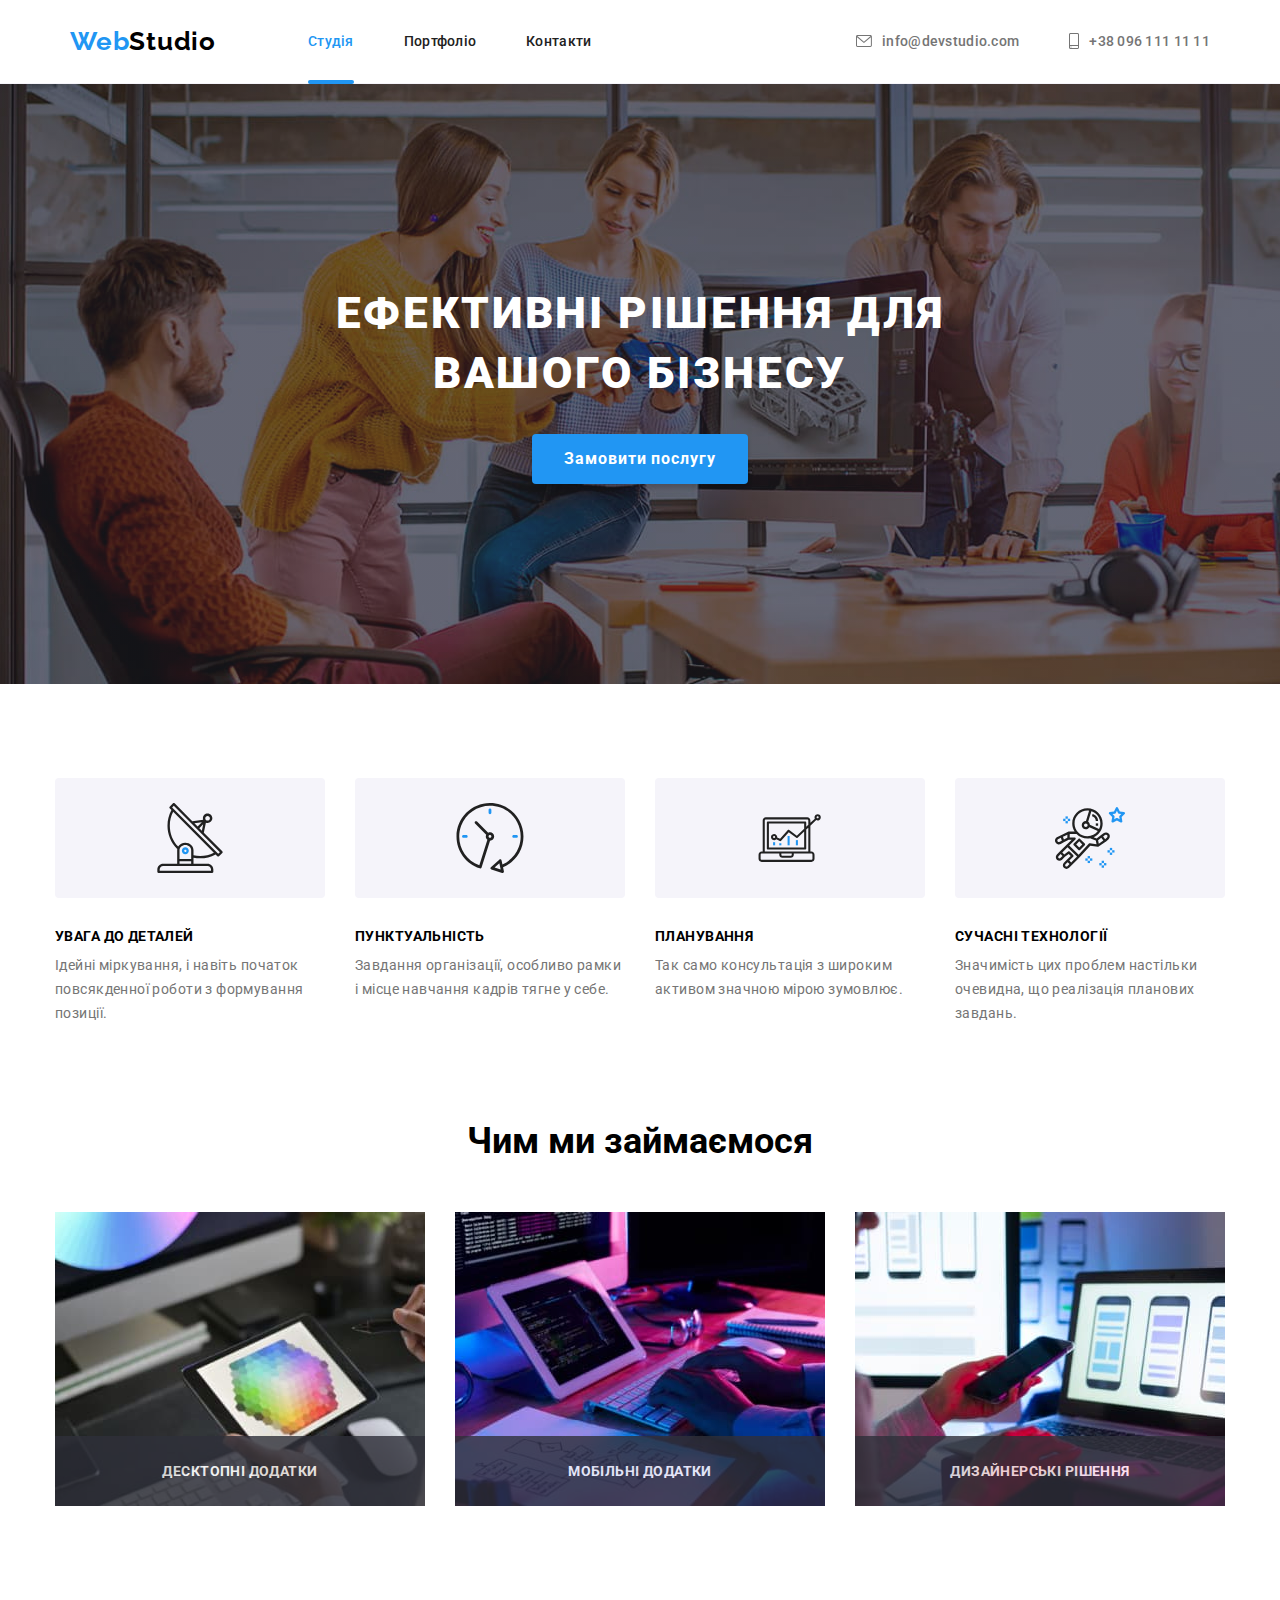
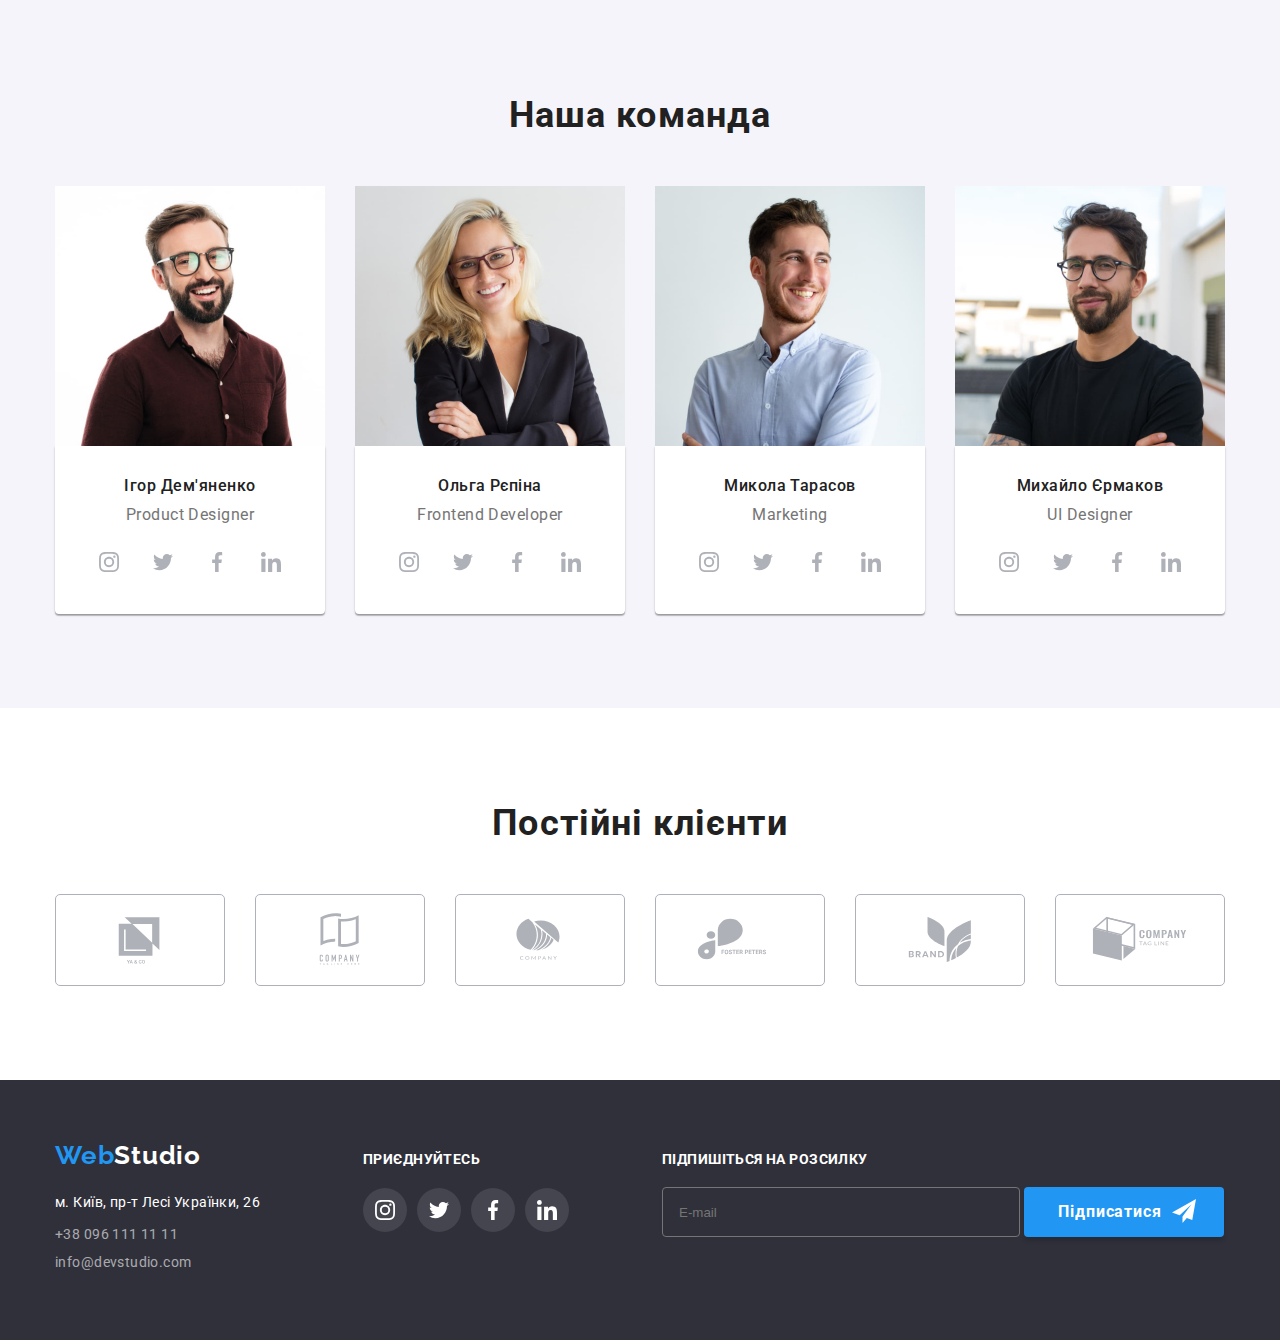
<file: index.html>
<!DOCTYPE html>
<html lang="uk">
<head>
    <meta charset="UTF-8">
    <meta http-equiv="X-UA-Compatible" content="IE=edge">
    <meta name="viewport" content="width=device-width, initial-scale=1.0">
    <link rel="preconnect" href="https://fonts.googleapis.com">
    <link rel="preconnect" href="https://fonts.gstatic.com" crossorigin>
    <link href="https://fonts.googleapis.com/css2?family=Raleway:wght@700&family=Roboto:wght@400;500;700;900&display=swap"rel="stylesheet">
    <link rel="stylesheet" href="https://cdnjs.cloudflare.com/ajax/libs/modern-normalize/1.1.0/modern-normalize.min.css"
        integrity="sha512-wpPYUAdjBVSE4KJnH1VR1HeZfpl1ub8YT/NKx4PuQ5NmX2tKuGu6U/JRp5y+Y8XG2tV+wKQpNHVUX03MfMFn9Q=="
        crossorigin="anonymous" referrerpolicy="no-referrer"/>
        <link rel="stylesheet" href="./css/styles.css">
    <title>/goit-markup-hw-06</title>
</head>
<body>
<header class="header">
    <div class="container header_container">
        <a href="#" class="logo"> <span class="web"> Web</span><span class="studio">Studio</span></a>
        <nav>
            <ul class="header_nav_list">
                <li><a class="header_nav_link current" href="#"> Студія </a></li>
                <li><a class="header_nav_link" href="./portfolio.html"> Портфоліо </a></li>
                <li><a class="header_nav_link" href="#"> Контакти </a></li>
            </ul>
        </nav>
        <ul class="header_list">
            <li class="header_item"><a class="header_link_mail" href="mailto:info@devstudio.com"><svg class="header_icon">
                <use href="./img/icons.svg#icon-envelope"> </use></svg> info@devstudio.com</a></li>
            <li><a class="header_link_tel" href="tel:+380961111111"> <svg class="header_icon_tel">
                <use href="./img/icons.svg#icon-smartphone"> </use></svg> +38 096 111 11 11</a></li>
        </ul>
    
    </div>
</header>
   
<main>
    
    <section class="first-page">
        <div class="container  first_page_container ">
            <h1 class="first_page_title">Ефективні рішення для<p> вашого бізнесу</p></h1>
             <button type="button" class="first-page-button" data-modal-open> Замовити послугу </button>
             <div class="backdrop is-hidden" data-modal >
                <div class="modal"> 
                    <button type="button" class="modal_button" data-modal-close> <svg class="modal_icon">
                        <use href="./img/icons.svg#icon-modal_icon"></use></svg></button>
                        <p class="modal-title"> Залиште свої дані, ми вам передзвонимо</p>
                        <form class="form-modal">
                            
                           <div class="modal-contacts">
                            
                            <div class="list-modal">
                            <label for="name" class="text-label">Ім'я</label>
                            <input type="text" name="name" id="name" class="modal_input" required placeholder="Ваше Ім'я" minlength="4"> <svg class="list-icon">
                                <use href="./img/icons.svg#icon-person-black-18dp-1"></use>
                            </svg></div>

                            <div class="list-modal"> 
                            <label for="tel" class="text-label">Телефон</label>
                            <input type="tel" name="tel" id="tel" class="modal_input" required placeholder="Ваш телефон" minlength="13"><svg class="list-icon">
                                <use href="./img/icons.svg#icon-phone-black-18dp-1"></use>
                            </svg></div>

                            <div class="list-modal">
                            <label for="mail" class="text-label">Пошта</label>
                            <input type="email" name="mail" id="mail" class="modal_input" required placeholder="Ваша пошта"><svg class="list-icon">
                                <use href="./img/icons.svg#icon-email-black-18dp-1"></use>
                            </svg></div> 
                            
                            <div class="modal_comment">
                            <label for="comment" class="text-label" class="modal_smth">Коментар</label>
                            <textarea name="comment" id="text" placeholder="Введіть текст" rows="5" class="modal_textarea"></textarea></div>

                            </div>

                            <div class="modal-checkbox">
                            <input type="checkbox" name="agree" value="agree" id="agree" class="modal-check hide" required>
                            <label for="agree" class="argee-label">
                                <span><svg class="check-icon" width="16" height="15">
                                <use href="./img/icons.svg#icon-icon-check"></use>
                            </svg></span> Погоджуюся з розсилкою та приймаю <a href="#" class="modal-link"> Умови договору</a> </label> </div>

                             <button type="submit" class="modal-buttom">Відправити</button>

                        </div>
                        </form>

                </div>
             </div>
        </div>
    </section>

    <section class="second-page">
        <div class="container">
            <h2 class="hide">Заголовок</h2>
            <ul class="about-title">
                <li class="second_list">
                    <div class="sec_list_icon"> <svg class="sec_icon">
                        <use href="./img/icons.svg#icon-antenna-1"></use>
                    </svg></div>
                    <h3 class="second_page_list"> УВАГА ДО ДЕТАЛЕЙ</h3>
                    <p class="second_page_description"> Ідейні міркування, і навіть початок повсякденної роботи з формування
                        позиції.</p>
                </li>
                <li class="second_list">
                    <div class="sec_list_icon"><svg class="sec_icon">
                        <use href="./img/icons.svg#icon-clock-1"></use>
                    </svg></div>
                    <h3 class="second_page_list"> ПУНКТУАЛЬНІСТЬ</h3>
                    <p class="second_page_description"> Завдання організації, особливо рамки і місце навчання кадрів тягне у
                        себе.</p>
                </li>
                <li class="second_list">
                     <div class="sec_list_icon"><svg class="sec_icon">
                    <use href="./img/icons.svg#icon-diagram-1"></use>
                </svg></div>
                    <h3 class="second_page_list"> ПЛАНУВАННЯ</h3>
                    <p class="second_page_description"> Так само консультація з широким активом значною мірою зумовлює.</p>
                </li>
                <li class="second_list">
                    <div class="sec_list_icon"><svg class="sec_icon">
                        <use href="./img/icons.svg#icon-astronaut-1"></use>
                    </svg></div>
                    <h3 class="second_page_list"> СУЧАСНІ ТЕХНОЛОГІЇ</h3>
                    <p class="second_page_description"> Значимість цих проблем настільки очевидна, що реалізація планових
                        завдань.</p>
                </li>
            </ul>
        </div>
    </section>

    <section class=" our-work">
        <div class="container">
            <h2 class="work-title"> Чим ми займаємося </h2>
            <ul class="work-foto-list">
                <li class="work-foto"> <img src="img/photo_page_1/img.jpg" alt="перше-фото" width="370"> <p class="foto_description"> Десктопні додатки </p> </li>
                <li class="work-foto"> <img src="img/photo_page_1/img1.jpg" alt="друге-фото" width="370"> <p class="foto_description"> Мобільні додатки </p> </li>
                <li class="work-foto"> <img src="img/photo_page_1/img2.jpg" alt="третє-фото" width="370"> <p class="foto_description"> Дизайнерські рішення </p> </li>
            </ul>
       </div>
    </section>
    <section class=" our-team">
       <div class="container">
        
            <h2 class="our_team_title">Наша команда</h2>
            <ul class="our_team_list">
                <li class="our_team_foto"> <img src="img/photo_page_1/ourteam1.jpg" alt="1" width="270">
                    <div class="team_text"><h3 class="our_team_people"> Ігор Дем'яненко</h3>
                    <p class="our_team_job">Product Designer</p>
                    <ul class="com_soc_list">
                        <li class="com_soc_item"> <a class="com_soc_link"  href="#"> <svg class="com_soc_icon" wight="20" height=20>
                            <use href="./img/icons.svg#icon-instagram"></use>
                        </svg></a> </li>
                        <li class="com_soc_item"> <a class="com_soc_link"  href="#"><svg class="com_soc_icon" wight="20" height="20">
                            <use href="./img/icons.svg#icon-twitter"></use>
                        </svg></a> </li>
                        <li class="com_soc_item"> <a class="com_soc_link"  href="#"><svg class="com_soc_icon" wight="20" height="20">
                            <use href="./img/icons.svg#icon-facebook"></use>
                        </svg></a> </li>
                        <li class="com_soc_item"> <a class="com_soc_link"  href="#"><svg class="com_soc_icon" wight="20" height="20">
                            <use href="./img/icons.svg#icon-linkedin"></use>
                        </svg></a> </li>
                    </ul>
                    </div>
                 </li>
                <li class="our_team_foto"> <img src="img/photo_page_1/ourteam2.jpg" alt="2" width="270">
                    <div class="team_text"><h3 class="our_team_people"> Ольга Рєпіна </h3>
                    <p class="our_team_job">Frontend Developer</p>
                    <ul class="com_soc_list">
                        <li class="com_soc_item"> <a class="com_soc_link"  href="#"> <svg class="com_soc_icon" wight="20" height=20>
                            <use href="./img/icons.svg#icon-instagram"></use>
                        </svg></a> </li>
                        <li class="com_soc_item"> <a class="com_soc_link"  href="#"> <svg class="com_soc_icon" wight="20" height="20">
                            <use href="./img/icons.svg#icon-twitter"></use>
                        </svg></a> </li>
                        <li class="com_soc_item"> <a class="com_soc_link"  href="#"><svg class="com_soc_icon" wight="20" height="20">
                            <use href="./img/icons.svg#icon-facebook"></use>
                        </svg></a> </li>
                        <li class="com_soc_item"> <a class="com_soc_link"  href="#"><svg class="com_soc_icon" wight="20" height="20">
                            <use href="./img/icons.svg#icon-linkedin"></use>
                        </svg></a> </li>
                    </ul>
                    </div>
                </li>
                <li class="our_team_foto"> <img src="img/photo_page_1/ourteam3.jpg" alt="3" width="270">
                    <div class="team_text"><h3 class="our_team_people">Микола Тарасов </h3>
                    <p class="our_team_job">Marketing</p>
                    <ul class="com_soc_list">
                        <li class="com_soc_item"> <a class="com_soc_link"  href="#"><svg class="com_soc_icon" wight="20" height=20>
                            <use href="./img/icons.svg#icon-instagram"></use>
                        </svg></a> </li>
                        <li class="com_soc_item"> <a class="com_soc_link"  href="#"><svg class="com_soc_icon" wight="20" height="20">
                            <use href="./img/icons.svg#icon-twitter"></use>
                        </svg></a> </li>
                        <li class="com_soc_item"> <a class="com_soc_link"  href="#"><svg class="com_soc_icon" wight="20" height="20">
                            <use href="./img/icons.svg#icon-facebook"></use>
                        </svg></a> </li>
                        <li class="com_soc_item"> <a class="com_soc_link"  href="#"><svg class="com_soc_icon" wight="20" height="20">
                            <use href="./img/icons.svg#icon-linkedin"></use>
                        </svg></a> </li>
                    </ul>
                    </div>
                </li>
                <li class="our_team_foto"> <img src="img/photo_page_1/ourteam4.jpg" alt="4" width="270">
                    <div class="team_text"><h3 class="our_team_people"> Михайло Єрмаков</h3>
                    <p class="our_team_job">UI Designer</p>
                    <ul class="com_soc_list">
                        <li class="com_soc_item"> <a class="com_soc_link"  href="#"><svg class="com_soc_icon" wight="20" height=20>
                            <use href="./img/icons.svg#icon-instagram"></use>
                        </svg></a> </li>
                        <li class="com_soc_item"> <a class="com_soc_link"  href="#"><svg class="com_soc_icon" wight="20" height="20">
                            <use href="./img/icons.svg#icon-twitter"></use>
                        </svg></a> </li>
                        <li class="com_soc_item"> <a class="com_soc_link"  href="#"><svg class="com_soc_icon" wight="20" height="20">
                            <use href="./img/icons.svg#icon-facebook"></use>
                        </svg></a> </li>
                        <li class="com_soc_item"> <a class="com_soc_link"  href="#"><svg class="com_soc_icon" wight="20" height="20">
                            <use href="./img/icons.svg#icon-linkedin"></use>
                        </svg></a> </li>
                    </ul>
                    </div>
                </li>
            </ul>
        </div>
    </section>
  <section class="clients">
    <h2 class="clients_title">Постійні клієнти</h2>
<ul class="clients_list" >
    <li class="clients_item"> <a class="clients_link" href="#"> <svg class="clients_icon">
        <use href="./img/icons.svg#icon-Logo1"></use>
    </svg>  </a></li>
    <li class="clients_item"> <a class="clients_link" href="#"> <svg class="clients_icon">
        <use href="./img/icons.svg#icon-Logo2"></use>
    </svg> </a></li>
    <li class="clients_item"> <a class="clients_link" href="#"> <svg class="clients_icon">
        <use href="./img/icons.svg#icon-Logo3"></use>
    </svg> </a></li>
    <li class="clients_item"> <a class="clients_link" href="#"> <svg class="clients_icon">
        <use href="./img/icons.svg#icon-Logo4"></use>
    </svg> </a></li>
    <li class="clients_item"> <a class="clients_link" href="#"> <svg class="clients_icon">
        <use href="./img/icons.svg#icon-Logo5"></use>
    </svg> </a></li>
    <li class="clients_item"> <a class="clients_link" href="#"> <svg class="clients_icon">
        <use href="./img/icons.svg#icon-Logo6"></use>
    </svg> </a></li>
</ul>
</section>
</main>

<footer class="footer">
    <div class=" container footer_container">
        <div class="footer_adress"><a href="#" class="logo footer_logo"> <span class="web">Web</span><span class="footer_studio">Studio</span></a>

        <address>
            <ul class="footer_ul">
                <li class="footer_list"> <a class="footer_address" href=https://goo.gl/maps/peZTiFNwZmo3sH588> м. Київ, пр-т Лесі Українки, 26</a> </li>
                <li class="footer_list"> <a class="footer_tel" href="tel:+380961111111"> +38 096 111 11 11 </a> </li>
                <li class="footer_list"> <a class="footer_mail" href="mailto:info@devstudio.com">info@devstudio.com </a>
                </li>
            </ul>
        </address>
        </div>
       <div class="footer_soc">
          <span class="footer_soc_title">приєднуйтесь</span>
                    <ul class="fut_soc_list">
                          <li class="fut_soc_item"> <a class="fut_soc_link"  href="#"><svg class="fut_soc_icon" wight="20" height=20>
                            <use href="./img/icons.svg#icon-instagram"></use>
                        </svg></a> </li>
                        <li class="fut_soc_item"> <a class="fut_soc_link"  href="#"><svg class="fut_soc_icon" wight="20" height="20">
                            <use href="./img/icons.svg#icon-twitter"></use>
                        </svg></a> </li>
                        <li class="fut_soc_item"> <a class="fut_soc_link"  href="#"><svg class="fut_soc_icon" wight="20" height="20">
                            <use href="./img/icons.svg#icon-facebook"></use>
                        </svg></a> </li>
                        <li class="fut_soc_item"> <a class="fut_soc_link"  href="#"><svg class="fut_soc_icon" wight="20" height="20">
                            <use href="./img/icons.svg#icon-linkedin"></use>
                        </svg></a> </li>
                    </ul>

       </div>
       

       <div class="footer-form">
        <p class="footer-form-text">Підпишіться на розсилку</p>
        <form class="form-footer-style">
            <input type="email" name="email"placeholder="E-mail" class="footer-input">
            <button type="submit" class="footer-button">Підписатися <svg class="footer-form-icon"><use href="./img/icons.svg#icon-icon-send"></use></svg></button>
        </form>
       </div>
        
    </div>
    
</footer>
<script src="./modal.js"></script>
</body>
</html>
</file>
<file: css/styles.css>
:root {
  --brand-color: #2196f3;
  --black: #000000;
  --black_1: #212121;
  --gray: #757575;
  --white: #ffffff;
  --black_gray: #2f303a;
  --gray_1: #f5f4fa;
  --icon_color: rgba(175, 177, 184, 1);
  --icon_header: rgba(117, 117, 117, 1);
  --icon_futter: #44454e;
}

/*геометрия*/

h1,
h2,
h3,
h4,
h5,
h6,
p {
  margin: 0;
}

ul {
  margin: 0;
  padding: 0;
}

* {
  padding: 0;
  margin: 0;
  box-sizing: border-box;
  list-style: none;
}

img {
  display: block;
}

a {
  text-decoration: none;
}

body {
  font-family: "Roboto", sans-serif;
  background-color: var(--white);
  border-color: #2196f3;
}

ul {
  list-style: none;
}

textarea{
  resize: none;
}

.container {
  /*геометррия*/
  width: 1200px;
  box-sizing: border-box;
  padding-left: 15px;
  padding-right: 15px;
  margin: 0 auto;
}

.header_container {
  display: flex;
  align-items: center;
}

.header {
  display: flex;
  border-bottom: 1px solid var(--gray_1);
}

.logo {
  font-family: "Raleway", sans-serif;
  font-weight: 700;
  font-size: 26px;
  line-height: 1.1923;
  letter-spacing: 0.03em;
  text-decoration: none;

  /*геометрия*/
  display: inline-block;
  margin-left: 15px;
  width: 145px;
  height: 31px;
  margin-right: 93px;
  padding-bottom: 25px;
}

.web {
  color: var(--brand-color);
}

.studio {
  color: var(--black);
}

.header_nav_list {
  list-style: none;
                   /*геометрия*/
  display: flex;
  width: 281px;
  gap: 50px;
}

.header_nav_link {
  font-weight: 500;
  font-size: 14px;
  line-height: 1.3333;
  letter-spacing: 0.02em;
  color: var(--black_1);
  text-decoration: none;
   transition-duration:  250ms;
   transition-property: color;

  /*геометрия*/
  padding-bottom: 32px;
  padding-top: 32px;
}

.header_nav_link:hover,
.header_nav_link:focus {
  color: var(--brand-color);
  transition-timing-function: cubic-bezier(0.4, 0, 0.2, 1);
 
 
}

.header_nav_list .header_nav_link{
   display: block;
   position: relative;
}

.header_nav_list .header_nav_link.current::after{
  content: "";
  position: absolute;
  width: 100%;
  height: 4px;
  border-radius: 2px;
  bottom: -1px;
  left: 0;
  background-color: var(--brand-color);
}

.current {
  color: var(--brand-color);
}

.header_list {
  list-style: none;
  display: flex;
  margin-left: auto;
  
}

.header_link_mail {
  display: flex;
  font-weight: 500;
  font-size: 14px;
  line-height: 1.1428;
  letter-spacing: 0.02em;
  color: var(--gray);
  text-decoration: none;
  align-items: center;
  gap: 10px;
   transition-duration: 250ms;
     transition-timing-function: cubic-bezier(0.4, 0, 0.2, 1);

}

.header_link_mail:hover,
.header_link_mail:focus {
  color: var(--brand-color);
}

.header_icon {
  width: 16px;
  height: 12px;
  fill: var(--icon_header);
}

.header_icon_tel {
  width: 10px;
  height: 16px;
}

.header_link_mail:hover,
.header_link_mail:focus, .header_icon {
  fill : currentColor;
}

.header_link_tel {
  display: flex;
  font-weight: 500;
  font-size: 14px;
  line-height: 1.1428;
  letter-spacing: 0.02em;
  text-decoration: none;
  color: var(--gray);
  align-items: center;
  gap: 10px;
    transition-duration: 250ms;

  /*геометрия*/
  margin-right: 15px;
  margin-left: 50px;
  transition-property: color;
  transition-timing-function: cubic-bezier(0.4, 0, 0.2, 1);
}

.header_link_tel:hover,
.header_link_tel:focus {
  color: var(--brand-color);


  
}

.header_link_tel:hover,
.header_link_mail:focus, .header_icon_tel {
fill: currentColor;

}

.first-page {
  text-align: center;
  display: flex;
  padding-bottom: 200px;
  padding-top: 200px;
}

.first_page_container {
  display: block;
}

.first_page_title {
  font-weight: 900;
  font-size: 44px;
  line-height: 1.3636;
  letter-spacing: 0.06em;
  text-transform: uppercase;
  color: var(--white);

  /*геометрия*/
  display: block;

  min-width: 696px;
  margin-bottom: 30px;
}

.first-page-button {
  font-family: inherit;
  font-weight: 700;
  font-size: 16px;
  line-height: 1.875;
  letter-spacing: 0.06em;
  color: var(--white);
  background: var(--brand-color);
  box-shadow: 0px 4px 4px rgba(0, 0, 0, 0.15);
  border-radius: 4px;
  border: none;
  cursor: pointer;

  /*геометрия*/
  display: inline;
  align-items: center;
  min-width: 216px;
  padding-top: 10px;
  padding-bottom: 10px;
}



.backdrop{
position: fixed;
top: 0;
left: 0;
width: 100%;
height: 100%;
background-color: rgba(0, 0, 0, 0.2);
opacity: 1;
transition-duration: 250ms;
transition-timing-function: cubic-bezier(0.4, 0, 0.2, 1);
z-index: 1;


}

.backdrop.is-hidden{
  opacity: 0;
  pointer-events: none;
}

.backdrop.is-hidden .modal{
  transform: translate(-50% -50%) scale(1.1);
  opacity: 0;
  
}


.modal{
position: absolute;
top: 50%;
left: 50%;
transform: translate(-50%, -50%);
border-radius: 5px;
padding-left: 40px;
padding-right: 40px;
padding-top: 40px;
padding-bottom: 40px;
min-width: 528px;
min-height: 581px;
background-color: #ffffff;
opacity: 1;
 
 transform: translate(-50% -50%) scale(1);
 transition-duration: 250ms;
 transition-timing-function: cubic-bezier(0.4, 0, 0.2, 1);
}



.modal_button{ 
  position: absolute;
  top: 8px;
  right: 8px;
  display: flex;
  width: 30px;
  height: 30px;
  border-radius:50%;
  border: 1px solid rgba(0, 0, 0, 0.1);
  cursor: pointer;
}

.modal_icon{
  display: flex;
  width: 100%;
  height: 100%;
  justify-content: center;
  align-items: center;
  fill: var(--black);
  padding: 6px;
  transition-property: fill;
  transition-duration: 250ms;
  transition-timing-function: cubic-bezier(0.4, 0, 0.2, 1);
}

.modal_icon:hover{
  fill: var(--brand-color);
}

.form-modal{
  display: flex;
  flex-direction: column;
}


.modal-title{
font-weight: 700;
font-size: 20px;
line-height: 1.52;
text-align: center;
letter-spacing: 0.03em;
color: var(--black);
margin-bottom: 12px;
}



.modal-contacts{
  display: flex;
  flex-direction: column;
  width: 448px;
  height: 342px;

}


.list-modal input{
  padding-left: 42px;
}


.list-modal{
  height: 58px;
  margin-bottom: 10px;
  position: relative;
}

.list-icon{
  position: absolute;
  width: 18px;
  height: 18px;
  left: 0;
  top: 50%;
  margin-left: 12px;
  transition-property: fill;
  transition-duration: 250ms;
  transition-timing-function: cubic-bezier(0.4, 0, 0.2, 1);
}

.modal_input{
  height: 40px;
  width: 448px;
  border-radius: 4px;
  border: 1px solid rgba(33, 33, 33, 0.2);
  transition-property: outline;
  transition-duration: 250ms;
  transition-timing-function: cubic-bezier(0.4, 0, 0.2, 1);

}


.modal_input:focus{
  outline: 1px solid var(--brand-color);
}

.modal_input:focus  + .list-icon{
  fill: var(--brand-color);
}

.modal_input:not(:focus):not(:placeholder-shown):valid{
  background-color: rgba(0, 128, 0, 0.307);
}

.modal_input:not(:focus):not(:placeholder-shown):invalid{
  background-color: rgba(255, 0, 0, 0.183);
}

.modal_comment textarea{
  padding: 16px 14px;
}

.modal_textarea{
  height: 122px;
  width: 448px;
  border-radius: 4px;
  border: 1px solid rgba(33, 33, 33, 0.2);
}



.modal_textarea:focus{
  outline: 1px solid var(--brand-color);
}

.form-modal::placeholder{
font-weight: 400;
font-size: 12px;
line-height: 1.1666;
letter-spacing: 0.01em;
font-family: inherit;
font-style: normal;
color: var(--black);

}

.text-label{
display: flex;
font-weight: 400;
font-size: 12px;
line-height: 14px;
letter-spacing: 0.01em;
color: #757575;
margin-bottom: 4px;

}

.modal-checkbox{
  display: flex;
  margin-top: 20px;  
  min-width: 423px;
  justify-content: center;
  align-items: center;
}

.argee-label{
display: flex;
align-items: center;
font-weight: 400;
font-size: 14px;
line-height: 24px;
letter-spacing: 0.03em;
color: var(--gray);
}


.argee-label span{
display: flex;
align-items: center;
justify-content: center;
width: 16px;
height: 15px;
border: 2px solid var(--black);
border-radius: 2px;
margin-right: 7px;
fill: transparent;
  transition-duration: 250ms;
  transition-timing-function: cubic-bezier(0.4, 0, 0.2, 1);
}

.modal-check:checked + .argee-label span{
background-color: var(--brand-color);
border: none;
fill: var(--white);
  transition-duration: 250ms;
  transition-timing-function: cubic-bezier(0.4, 0, 0.2, 1);
}


.modal-link{
font-weight: 400;
font-size: 14px;
line-height: 24px;
letter-spacing: 0.03em;
text-decoration-line: underline;
color: #2196F3;
margin-left:5px;
}


.modal-buttom{
  font-family: inherit;
  font-weight: 700;
  font-size: 16px;
  line-height: 1.875;
  letter-spacing: 0.06em;
  color: var(--white);
  background: var(--brand-color);
  box-shadow: 0px 4px 4px rgba(0, 0, 0, 0.15);
  border-radius: 4px;
  border: none;
  cursor: pointer;
  display: inline;
  margin-left: auto;
  margin-right: auto;
  width: 200px;
  padding-top: 10px;
  padding-bottom: 10px;
  margin-top: 30px;
}




.first-page {
  background: #2f303a;
  background-image: linear-gradient(
      rgba(47, 48, 58, 0.4),
      rgba(47, 48, 58, 0.4)
    ),
    url(../img/photo_page_1/bg-img.jpg);
  background-repeat: no-repeat;
  max-width: 1600px;
}

/*вторая страница*/

.current {
  color: var(--brand-color);
}

.second-page {
  padding-top: 94px;
}
.second_page_description {
  font-size: 14px;
  line-height: 1.7142;
  letter-spacing: 0.03em;
  color: var(--gray);
  min-width: 270px;

  /*геометрия*/
  margin-top: 10px;
}

.about-title {
  display: flex;
}

.hide {
  position: absolute;
  white-space: nowrap;
  width: 1px;
  height: 1px;
  overflow: hidden;
  border: 0;
  padding: 0;
  clip: rect(0 0 0 0);
  clip-path: inset(50%);
  margin: -1px;
}

.second_list {
  margin-right: 30px;
}

.second_list:last-child {
  margin-right: 0;
}

.sec_list_icon{
  display: flex;
  background-color: var(--gray_1);
  width: 270px;
  height: 120px;
  align-items: center;
  justify-content: center;
  margin-bottom: 30px;
  border-radius: 4px;
}
.sec_icon{
width: 70px;
height: 70px;
}




.second_page_list {
  font-size: 14px;
  line-height: 1.1428;
  letter-spacing: 0.03em;
  text-transform: uppercase;

  /*геометрия*/
}

.our-work {
  padding-top: 94px;
  padding-bottom: 94px;
}

.work-title {
  font-style: normal;
  font-weight: 700;
  font-size: 36px;
  line-height: 42px;

  /*геометрия*/
  margin-bottom: 50px;
  display: block;
  align-items: center;
  text-align: center;
}

.work-foto-list {
  display: flex;
  gap: 30px;
}

.work-foto-list {
  width: calc((100% - 60px) / 3);


}

.work-foto{
 position: relative;
}

.foto_description{
 position: absolute;
bottom: 0%;
width: 100%;
height: 70px;
padding-top: 27px;
padding-bottom: 27px;
background-color: #2F303A;
opacity: 0.8;



 font-weight: 700;
 font-size: 14px;
 line-height: 1.1428;
 text-align: center;
 letter-spacing: 0.03em;
 text-transform: uppercase;
 color: var(--white);
}



.our-team {
  padding-bottom: 94px;
  padding-top: 94px;
  background-color: var(--gray_1);
}

.our_team_title {
  font-size: 36px;
  line-height: 1.1666;
  text-align: center;
  letter-spacing: 0.03em;
  color: var(--black_1);
  margin-bottom: 50px;
}

.our_team_foto {
  width: calc((100% - 90px) / 3);
}

.our_team_list {
  display: flex;
  gap: 30px;
}

/*векторна графіка*/

.com_soc_list {
  display: flex;
  justify-content: center;
  margin-top: 16px;
  gap: 10px;
}

.com_soc_item {
  width: 44px;
  height: 44px;
}

.com_soc_link {
  width: 100%;
  height: 100%;
  border-radius: 50%;
  display: flex;
  justify-content: center;
  align-items: center;
  fill: var(--icon_color);
  transition-property: color, background-color;
  transition-duration: 250ms;
  transition-timing-function: cubic-bezier(0.4, 0, 0.2, 1);




}

.com_soc_link:hover,
.com_soc_link:focus {
  background-color: var(--brand-color);

 
  
  
}
.com_soc_link:hover,
.com_soc_link:focus.com_soc_icon {
  fill: var(--white); 
  
  
 
}

.team_text {
  background-color: var(--white);
  padding-top: 30px;
  padding-bottom: 30px;
  box-shadow: 0px 1px 3px rgba(0, 0, 0, 0.12), 0px 1px 1px rgba(0, 0, 0, 0.14),
  0px 2px 1px rgba(0, 0, 0, 0.2);
  border-radius: 0px 0px 4px 4px;
}

.our_team_people {
  font-weight: 500;
  font-size: 16px;
  line-height: 1.1875;
  text-align: center;
  letter-spacing: 0.03em;
  color: var(--black_1);

  /*геометрия*/

  margin-bottom: 10px;
}

.our_team_job {
  font-size: 16px;
  line-height: 1.1875;
  text-align: center;
  letter-spacing: 0.03em;
  color: var(--gray);
}

.clients {
  padding-top: 94px;
  padding-bottom: 94px;
}

.clients_title {
  font-weight: 700;
  font-size: 36px;
  line-height: 42px;
  text-align: center;
  letter-spacing: 0.03em;
  color: var(--black_1);
  margin-bottom: 50px;
}

.clients_list {
  display: flex;
  justify-content: center;
  gap: 30px;
}

.clients_item {
  width: 170px;
  height: 92px;
}

.clients_link {
  display: flex;
  width: 100%;
  height: 100%;
  display: flex;
  justify-content: center;
  align-items: center;
  border-radius: 5px;
  border: 1px solid var(--icon_color);
  transition-duration: 250ms;
  transition-timing-function: cubic-bezier(0.4, 0, 0.2, 1);
}

.clients_icon {
  width: 106px;
  height: 60px;
  fill: var(--icon_color);
 /* transition-property: color;*/
transition-duration: 250ms;
}

.clients_link:hover,
.clients_link:focus {
  border-color: var(--brand-color);
  }

.clients_link:hover .clients_icon{
  fill: var(--brand-color);
  
}


                  /*footer*/

.footer {
  background-color: var(--black_gray);
  padding-top: 60px;
  padding-bottom: 60px;
  justify-content: center;
  align-items: center;
}

.footer_container {
  align-items: baseline;
 display: flex;
}

.footer_logo {
  display: block;
  margin-bottom: 20px;
  margin-left: 0;

}

.footer_studio {
  color: var(--white);
}

.footer_ul {
  list-style: none;
}

.footer_list {
  margin-bottom: 9px;
}

.footer_address {
  font-family: "Roboto", sans-serif;
  font-weight: 400;
  font-size: 14px;
  line-height: 1.7142;
  letter-spacing: 0.03em;
  color: var(--white);
  text-decoration: none;
  font-style: normal;
  transition-property: color;
  transition-duration: 250ms;
  transition-timing-function: cubic-bezier(0.4, 0, 0.2, 1);
}

.footer_address:hover,
.footer_address:focus {
  color: var(--brand-color);
}

.footer_tel {
  font-weight: 400;
  font-size: 14px;
  line-height: 1.1742;
  letter-spacing: 0.03em;
  color: rgba(255, 255, 255, 0.6);
  text-decoration: none;
  font-style: normal;
  transition-duration: 250ms;
  transition-timing-function: cubic-bezier(0.4, 0, 0.2, 1);
}

.footer_tel:hover,
.footer_tel:focus {
  color: var(--brand-color);
}

.footer_mail {
  font-weight: 400;
  font-size: 14px;
  line-height: 1.1742;
  letter-spacing: 0.03em;
  color: rgba(255, 255, 255, 0.6);
  text-decoration: none;
  font-style: normal;
  transition-property: color;
  transition-duration: 250ms;
  transition-timing-function: cubic-bezier(0.4, 0, 0.2, 1);
  
  
}
.footer_mail:hover,
.footer_mail:focus {
  color: var(--brand-color);
}


           /*footer_social*/            

.footer_soc{ 
  width: 206px;
  height: 80px;
  margin-left: 70px;
}

.footer_soc_title{
font-weight: 700;
font-size: 14px;
line-height: 1.1428;
letter-spacing: 0.03em;
text-transform: uppercase;
color: var(--white);
}


.fut_soc_list {
  margin-top: 20px;
  gap: 10px;
  display: flex;

}

.fut_soc_item {
  width: 44px;
  height: 44px;
}

.fut_soc_link {
  width: 100%;
  height: 100%;
  border-radius: 50%;
  display: flex;
  justify-content: center;
  align-items: center;
  fill: var(--white);
  background-color:var(--icon_futter);
  transition-duration: 250ms;
  transition-timing-function: cubic-bezier(0.4, 0, 0.2, 1);
  transition-property: color, background-color;
}

.fut_soc_link:hover,
.fut_soc_link:focus {
  background-color: var(--brand-color);
}

.fut_soc_link:hover,
.fut_soc_link:focus .com_soc_icon {
  fill: var(--white);
}


.footer-form{
margin-left: 93px;
}

.footer-form-text{
font-weight: 700;
font-size: 14px;
line-height: 1.1428;
letter-spacing: 0.03em;
text-transform: uppercase;
color: var(--white);
margin-bottom: 20px;
}

.form-footer-style{
  align-items: center;
}

.form-footer-style input{
  padding-left: 16px;
  padding-bottom: 15px;
  padding-top: 15px;
}


.footer-input{
  min-width: 358px;
  min-height: 50px;
  border-radius: 4px;
  background-color: var(--black_gray);
  border: 1px solid var(--gray);
  color: var(--white);
 }

.footer-input:focus{
  outline: 1px solid var(--brand-color);
}

  
.footer-button{
  font-family: inherit;
  font-weight: 700;
  font-size: 16px;
  line-height: 1.875;
  letter-spacing: 0.06em;
  color: var(--white);
  background: var(--brand-color);
  box-shadow: 0px 4px 4px rgba(0, 0, 0, 0.15);
  border-radius: 4px;
  border: none;
  cursor: pointer;
 
    /*геометрия*/
  display: inline;
  align-items: center;
  min-width: 200px;
  min-height: 50px;
  padding-top: 10px;
  padding-bottom: 10px;
  padding-right: 28px;
  position: relative;
}

.footer-form-icon{
  position: absolute;
  fill: var(--white);
  width: 24px;
  height: 24px; 
  margin-left: 10px;
  top: 12px;




}


/*portfolio*/

.menu {
  padding-top: 94px;
  padding-bottom: 94px;
}

.buttom_list {
  /*геометрия*/

  display: flex;
  justify-content: center;
  margin-bottom: 50px;
}

.menu_button {
  font-weight: 500;
  font-size: 16px;
  font-family: inherit;
  line-height: 1.625;
  text-align: center;
  letter-spacing: 0.03em;
  border: none;
  background-color: var(--gray_1);

  /*геометрия*/
  margin-left: 8px;
  padding-left: 22px;
  padding-right: 22px;
  padding-top: 6px;
  padding-bottom: 6px;
  transition-property: color,background-color ;
  transition-duration: 250ms;
  transition-timing-function: cubic-bezier(0.4, 0, 0.2, 1);
}

.menu_button:focus,
.menu_button:hover {
  color: var(--white);
  background-color: var(--brand-color);
  box-shadow: 0px 3px 1px rgba(0, 0, 0, 0.1), 0px 1px 2px rgba(0, 0, 0, 0.08),
  0px 2px 2px rgba(0, 0, 0, 0.12);
  border-radius: 4px;

  
}

.section_button, .menu_button {
  cursor: pointer;
}

.section_button {
  border: none;
  background-color: var(--white);
}

.pic_list {
  display: flex;
  flex-wrap: wrap;
  gap: 30px;
}

.pic_item {
  width: calc((100% - 60px) / 3);
}

.pic_link{
  transition-property: box-shadow;
  transition-duration: 250ms;
  transition-timing-function: cubic-bezier(0.4, 0, 0.2, 1);

  
}

.pic_link:hover{  
  display: block;
  box-shadow: 0px 1px 1px rgba(0, 0, 0, 0.12), 0px 4px 4px rgba(0, 0, 0, 0.06),
  1px 4px 6px rgba(0, 0, 0, 0.16);
}

.pic_img{
  position: relative;
  overflow: hidden;
}

.text_section{
position: absolute;
top: 0;
left: 0;
transform: translateY(100%);
transition-timing-function: cubic-bezier(0.4, 0, 0.2, 1);
transition-duration: 250ms;
opacity:0.9;
transition-property:transform;

}

.pic_link:hover .text_section{
transform: translateY(0); 
}

.pic_link:focus .text_section{
  transform: translateY(0); 
}


.text{
font-weight: 400;
font-size: 18px;
line-height: 1.555;
letter-spacing: 0.03em;
color: var(--white);
width: 370px;
 height: 294px;
padding: 63px 24px;
background-color: var(--brand-color);
opacity: 0.9;
}




.border_pic {
  border: 1px solid var(--gray_1);
  padding: 20px 24px;
}

.section_description {
  font-size: 18px;
  line-height: 1.9444;
  letter-spacing: 0.06em;
  color: var(--black_1);
  margin-bottom: 4px;
  white-space: nowrap;
}

.section_text {
  font-size: 16px;
  line-height: 1.875;
  letter-spacing: 0.03em;
  color: var(--gray);
}
</file>
